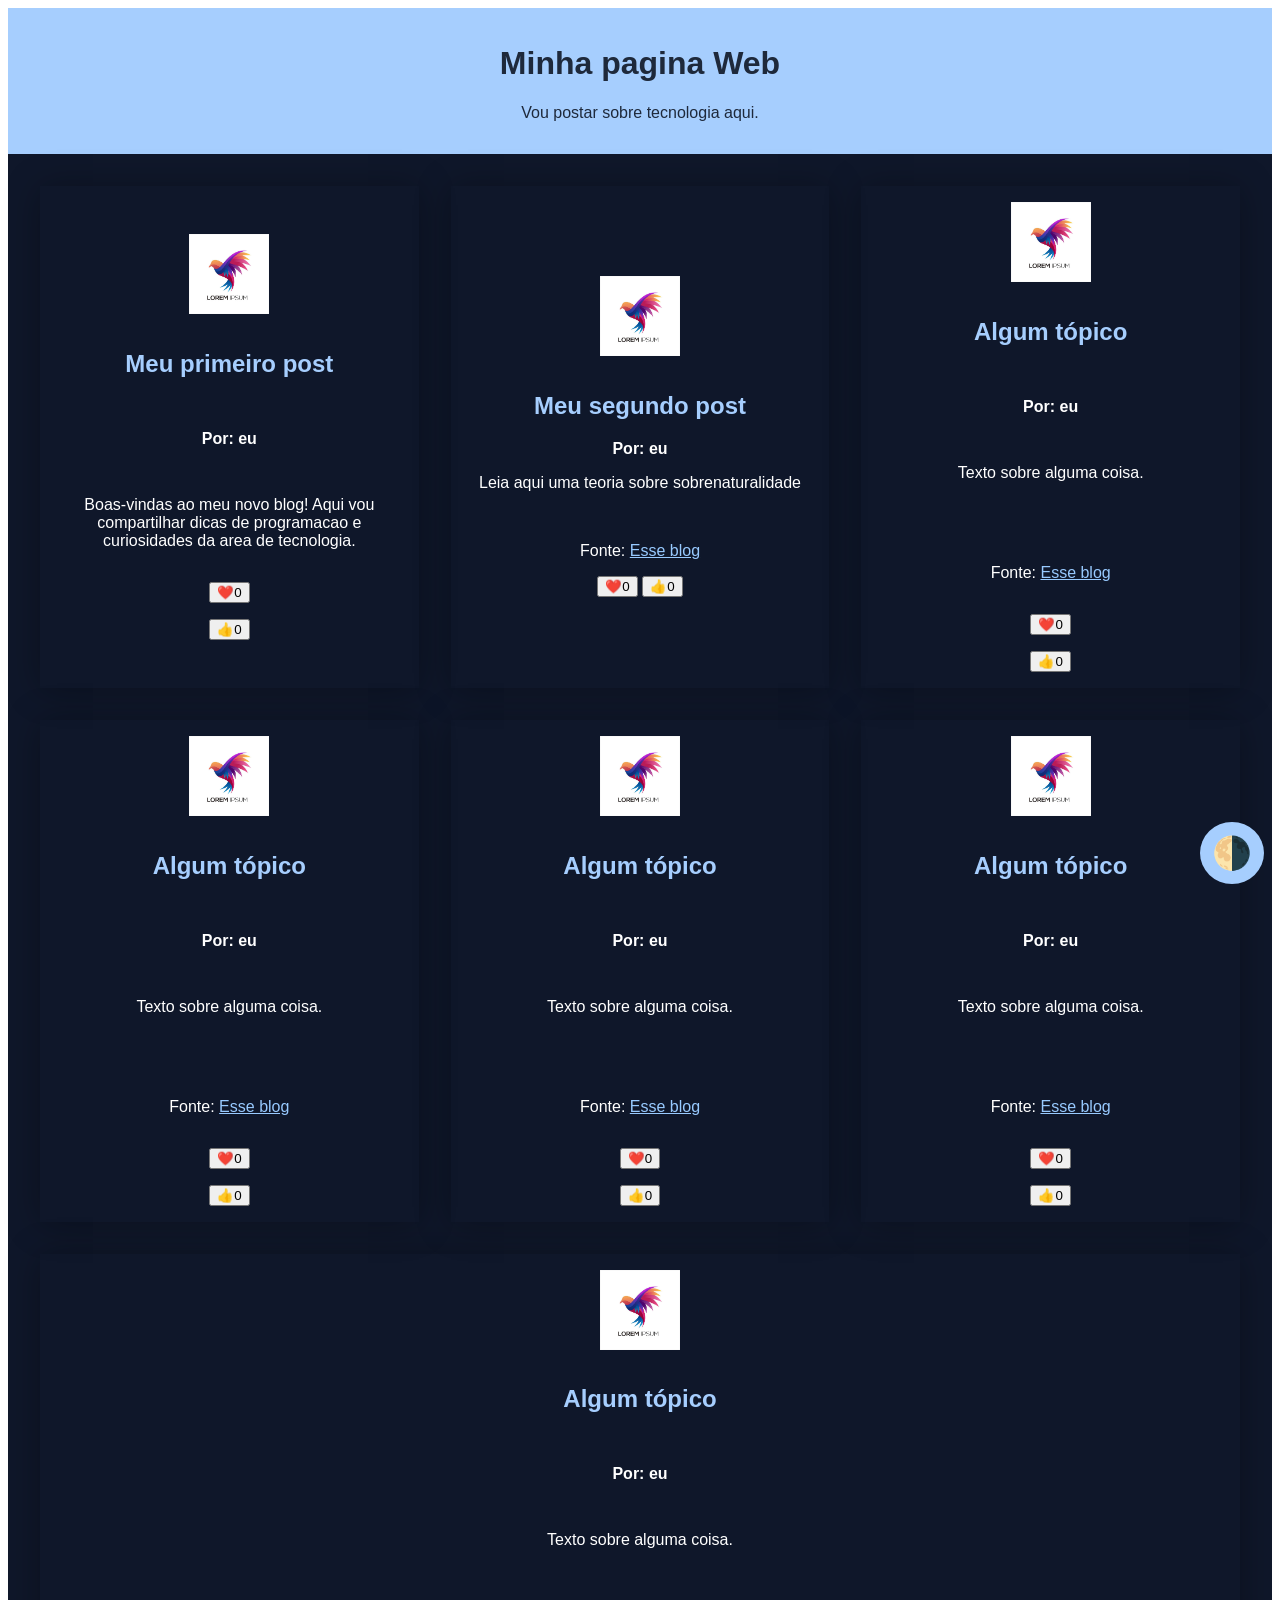
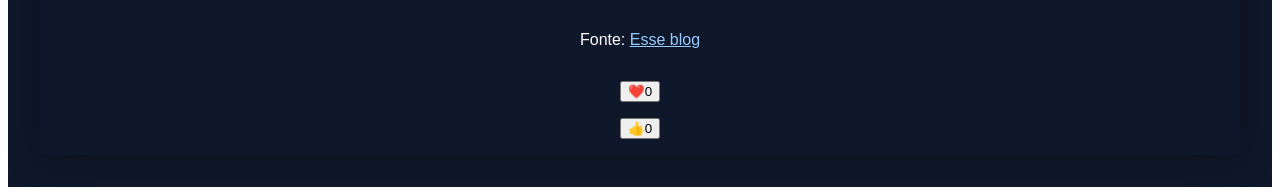
<file: index.html>
<!DOCTYPE html>
<html lang="en">
<head>
    <meta charset="UTF-8">
    <meta name="viewport" content="width=device-width, initial-scale=1.0">
    <title>Blog</title>
  <link rel="stylesheet" href="style.css">
</head>
<body class="tema-escuro">
 <header>
<h1 id="titulo-principal">Minha pagina Web</h1>
<p>Vou postar sobre tecnologia aqui.</p>
</header>
  <main>
<article>
<img src="yay.jpg"
alt="Logotipo de Lorem Ipsum, que é um pássaro."

<div>
<h2>Meu primeiro post</h2>
<p class="artigo-autor">Por: eu</p>
<p>Boas-vindas ao meu novo blog! Aqui vou compartilhar dicas de programacao
e curiosidades da area de tecnologia.</p>
<button>❤️<span>0</span></button>
<button>👍<span>0</span></button>
</div>
</article>

<article>
<img src="yay.jpg"
alt="Logotipo de Lorem Ipsum, que é um pássaro.">

<div>
<h2>Meu segundo post</h2>
<p class="artigo-autor">Por: eu</p>
<p>Leia aqui uma teoria sobre sobrenaturalidade</p>
<br>
<p class="artigo-fonte">Fonte: <a href="index.html" target="_blank">Esse blog</a></p>
<button>❤️<span>0</span></button>
<button>👍<span>0</span></button>
</div>
</article>
 
<article>
<img src="yay.jpg"
alt="Logotipo de Lorem Ipsum, que é um pássaro."

<div>
<h2>Algum tópico</h2>
<p class="artigo-autor">Por: eu</p>
<p>Texto sobre alguma coisa.</p>
<br><p class="artigo-fonte">Fonte: <a href="index.html" target="_blank">Esse blog</a></p>
<button>❤️<span>0</span></button>
<button>👍<span>0</span></button>
</div>
</article>
<article>
<img src="yay.jpg"
alt="Logotipo de Lorem Ipsum, que é um pássaro."

<div>
<h2>Algum tópico</h2>
<p class="artigo-autor">Por: eu</p>
<p>Texto sobre alguma coisa.</p>
<br><p class="artigo-fonte">Fonte: <a href="index.html" target="_blank">Esse blog</a></p>
<button>❤️<span>0</span></button>
<button>👍<span>0</span></button>
</div>
</article>
<article>
<img src="yay.jpg"
alt="Logotipo de Lorem Ipsum, que é um pássaro."

<div>
<h2>Algum tópico</h2>
<p class="artigo-autor">Por: eu</p>
<p>Texto sobre alguma coisa.</p>
<br><p class="artigo-fonte">Fonte: <a href="index.html" target="_blank">Esse blog</a></p>
<button>❤️<span>0</span></button>
<button>👍<span>0</span></button>
</div>
</article>
<article>
<img src="yay.jpg"
alt="Logotipo de Lorem Ipsum, que é um pássaro."

<div>
<h2>Algum tópico</h2>
<p class="artigo-autor">Por: eu</p>
<p>Texto sobre alguma coisa.</p>
<br><p class="artigo-fonte">Fonte: <a href="index.html" target="_blank">Esse blog</a></p>
<button>❤️<span>0</span></button>
<button>👍<span>0</span></button>
</div>
</article>
<article>
<img src="yay.jpg"
alt="Logotipo de Lorem Ipsum, que é um pássaro."

<div>
<h2>Algum tópico</h2>
<p class="artigo-autor">Por: eu</p>
<p>Texto sobre alguma coisa.</p>
<br><p class="artigo-fonte">Fonte: <a href="index.html" target="_blank">Esse blog</a></p>
<button>❤️<span>0</span></button>
<button>👍<span>0</span></button>
</div>
</article>

<button class="btn-tema-escuro">🌗</button>

</main>
<script src="main.js"></script>
</body>
</html>
</file>
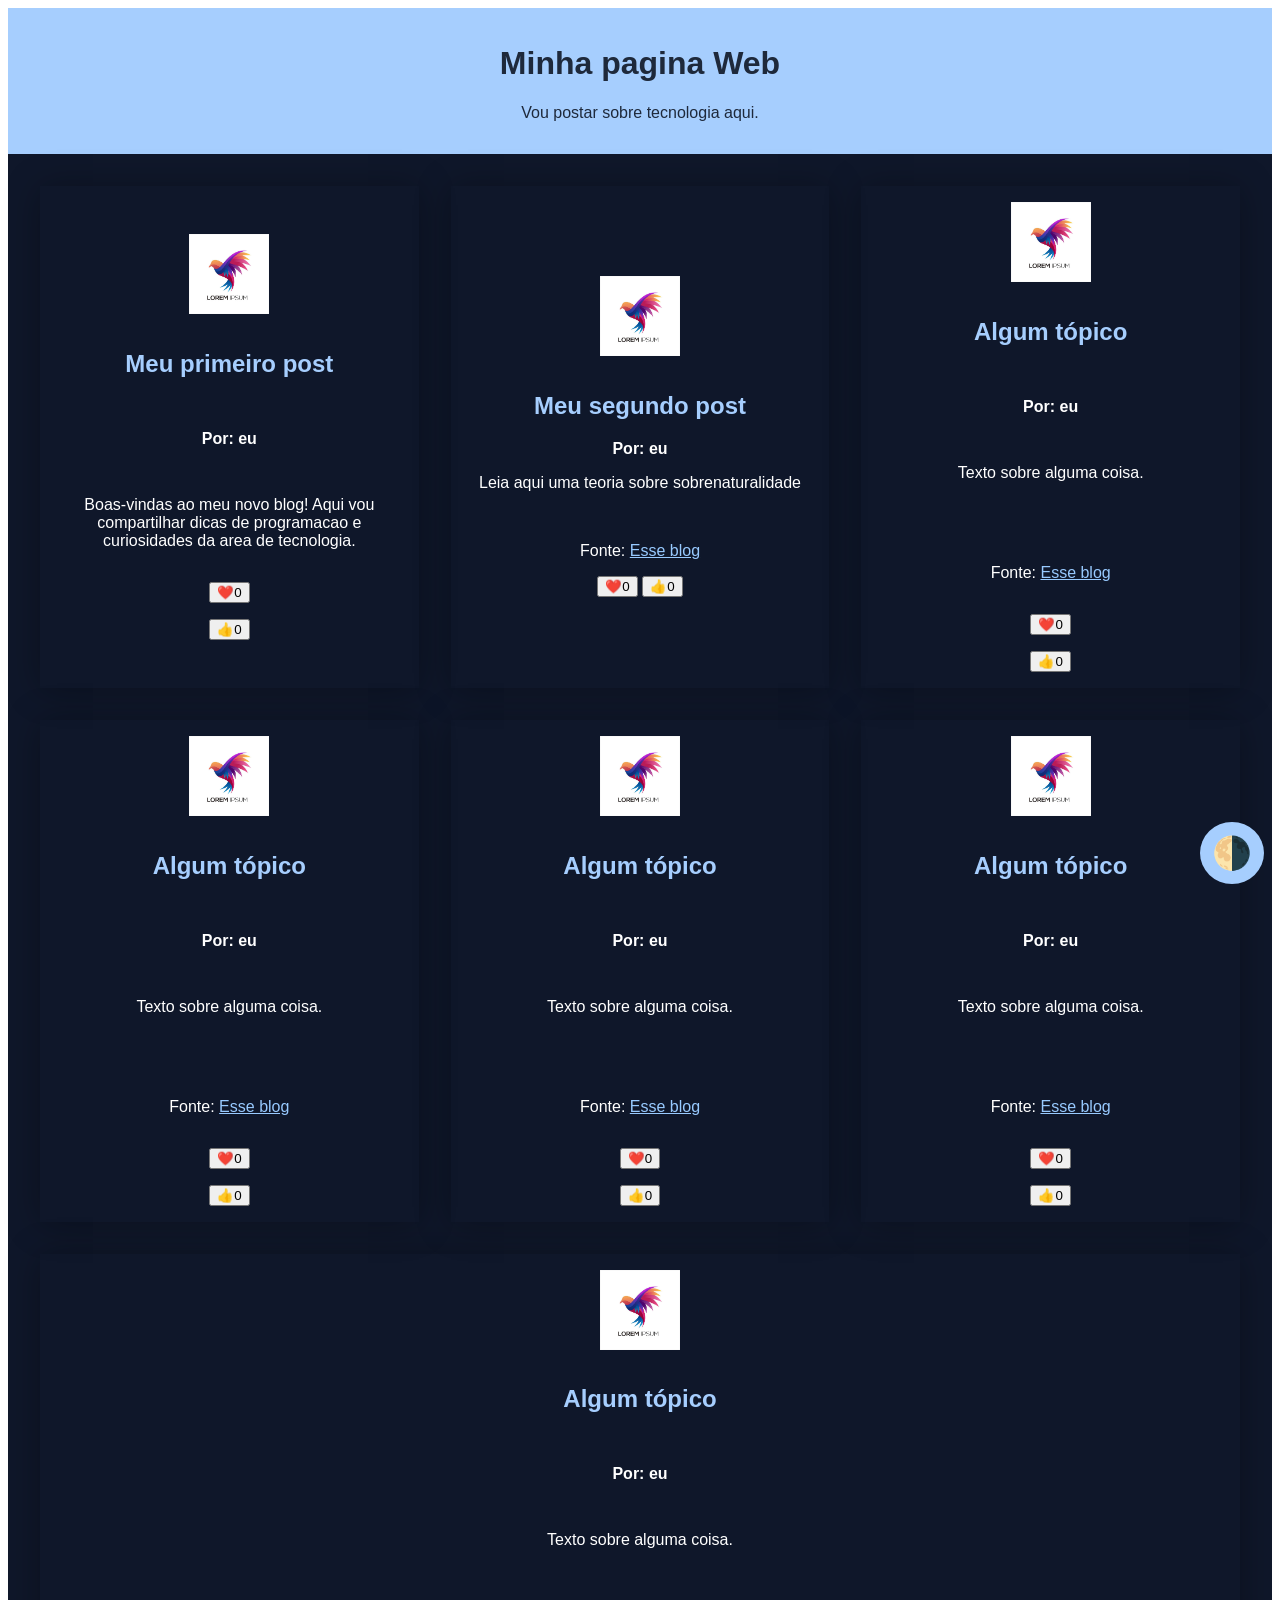
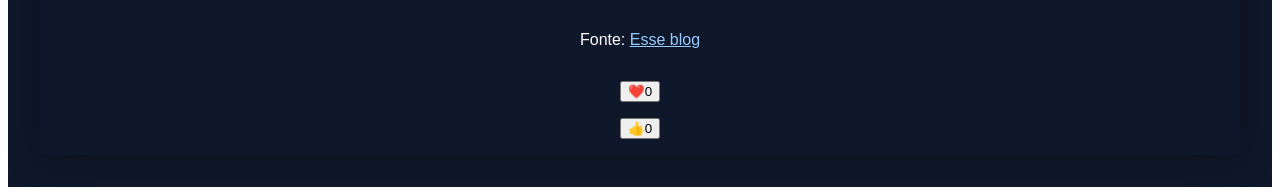
<file: markup.html>
<!DOCTYPE html>
<html lang="en">
<head>
    <meta charset="UTF-8">
    <meta name="viewport" content="width=device-width, initial-scale=1.0">
    <title>Blog</title>
  <link rel="stylesheet" href="style.css">
</head>
<body class="tema-escuro">
 <header>
<h1 id="titulo-principal">Minha pagina Web</h1>
<p>Vou postar sobre tecnologia aqui.</p>
</header>
  <main>
<article>
<img src="yay.jpg"
alt="Logotipo de Lorem Ipsum, que é um pássaro."

<div>
<h2>Meu primeiro post</h2>
<p class="artigo-autor">Por: eu</p>
<p>Boas-vindas ao meu novo blog! Aqui vou compartilhar dicas de programacao
e curiosidades da area de tecnologia.</p>
<button>❤️<span>0</span></button>
<button>👍<span>0</span></button>
</div>
</article>

<article>
<img src="yay.jpg"
alt="Logotipo de Lorem Ipsum, que é um pássaro.">

<div>
<h2>Meu segundo post</h2>
<p class="artigo-autor">Por: eu</p>
<p>Leia aqui uma teoria sobre sobrenaturalidade</p>
<br>
<p class="artigo-fonte">Fonte: <a href="markup.html" target="_blank">Esse blog</a></p>
<button>❤️<span>0</span></button>
<button>👍<span>0</span></button>
</div>
</article>
 
<article>
<img src="yay.jpg"
alt="Logotipo de Lorem Ipsum, que é um pássaro."

<div>
<h2>Algum tópico</h2>
<p class="artigo-autor">Por: eu</p>
<p>Texto sobre alguma coisa.</p>
<br><p class="artigo-fonte">Fonte: <a href="markup.html" target="_blank">Esse blog</a></p>
<button>❤️<span>0</span></button>
<button>👍<span>0</span></button>
</div>
</article>
<article>
<img src="yay.jpg"
alt="Logotipo de Lorem Ipsum, que é um pássaro."

<div>
<h2>Algum tópico</h2>
<p class="artigo-autor">Por: eu</p>
<p>Texto sobre alguma coisa.</p>
<br><p class="artigo-fonte">Fonte: <a href="markup.html" target="_blank">Esse blog</a></p>
<button>❤️<span>0</span></button>
<button>👍<span>0</span></button>
</div>
</article>
<article>
<img src="yay.jpg"
alt="Logotipo de Lorem Ipsum, que é um pássaro."

<div>
<h2>Algum tópico</h2>
<p class="artigo-autor">Por: eu</p>
<p>Texto sobre alguma coisa.</p>
<br><p class="artigo-fonte">Fonte: <a href="markup.html" target="_blank">Esse blog</a></p>
<button>❤️<span>0</span></button>
<button>👍<span>0</span></button>
</div>
</article>
<article>
<img src="yay.jpg"
alt="Logotipo de Lorem Ipsum, que é um pássaro."

<div>
<h2>Algum tópico</h2>
<p class="artigo-autor">Por: eu</p>
<p>Texto sobre alguma coisa.</p>
<br><p class="artigo-fonte">Fonte: <a href="markup.html" target="_blank">Esse blog</a></p>
<button>❤️<span>0</span></button>
<button>👍<span>0</span></button>
</div>
</article>
<article>
<img src="yay.jpg"
alt="Logotipo de Lorem Ipsum, que é um pássaro."

<div>
<h2>Algum tópico</h2>
<p class="artigo-autor">Por: eu</p>
<p>Texto sobre alguma coisa.</p>
<br><p class="artigo-fonte">Fonte: <a href="markup.html" target="_blank">Esse blog</a></p>
<button>❤️<span>0</span></button>
<button>👍<span>0</span></button>
</div>
</article>

<button class="btn-tema-escuro">🌗</button>

</main>
<script src="main.js"></script>
</body>
</html>
</file>
<file: style.css>
:root {
    --cor-principal: #183C63;
    --cor-secundaria: #3782d2;
    --cor-fundo: #ffffff;
    --cor-texto: #151428;
    --cor-contraste: #f3eef7;
    --cor-botao: #f9f9f9;

    --fonte-texto: 'Segoe UI', sans-serif;
}

* {
    transition: background-color 3.0s ease;
}

.tema-escuro { 
    --cor-principal: #A6CEFE; 
    --cor-secundaria: #98caff;
    --cor-fundo: #0f172a;    
    --cor-texto: #ffffff; 
    --cor-contraste: #1e293b;
    --cor-botao: #151428;
}
 
.tema-escuro a {
    color: var(--cor-secundaria);
}
.tema-escuro p {
    color: var(--cor-texto);
}
.tema-escuro header p {
    color: var(--cor-contraste)
}
.tema-escuro btn-tema-escuro {
    background-color: var(--cor-secundaria);
}
 body {
    max-width: 100vw;
    font-family: var(--fonte-texto);
 }
 header {
background-color: var(--cor-principal);
color: var(--cor-contraste);
text-align: center;
margin: 0 auto;
padding: 16px;
            }
main {
    background-color: var(--cor-fundo);
    color: var(--cor-principal);
    margin: 0 auto;
    padding: 16px;
    display: flex;
    flex-wrap: wrap;
}
article {
    display: flex;
    /* x-offset | y-offset | blur-radius | color (com transparência) */
    box-shadow: 0 2px 34px rgba(0, 0, 0, 0.3);


    flex-direction: column;
    align-items: center;
    text-align: center;
    justify-content: center;
    
    margin: 16px;
    gap: 16px;
    padding: 16px;
    flex: 1 1 25%;
}
img {
width: 80px;
height: 80px;
}
.artigo-autor {
    font-weight: bold;
}
.btn-tema-escuro {
    position: fixed;
    bottom: 16px; /* Distância da borda de baixo */
    right: 16px;  /* Distância da borda da direita */
    font-size: 32px; /* Tamanho do emoji */
    padding: 12px;   /* Espaço interno entre o emoji e a borda */
    background-color: var(--cor-principal); /* Cor de fundo usando nossa variável */
    border-radius: 50%; /* Deixa o botão perfeitamente redondo */
    border: none; /* Remove a borda padrão do botão */
    cursor: pointer; /* Muda o mouse para a "mãozinha" ao passar por cima */
}
#titulo-principal {
text-align: center;
}
</file>
